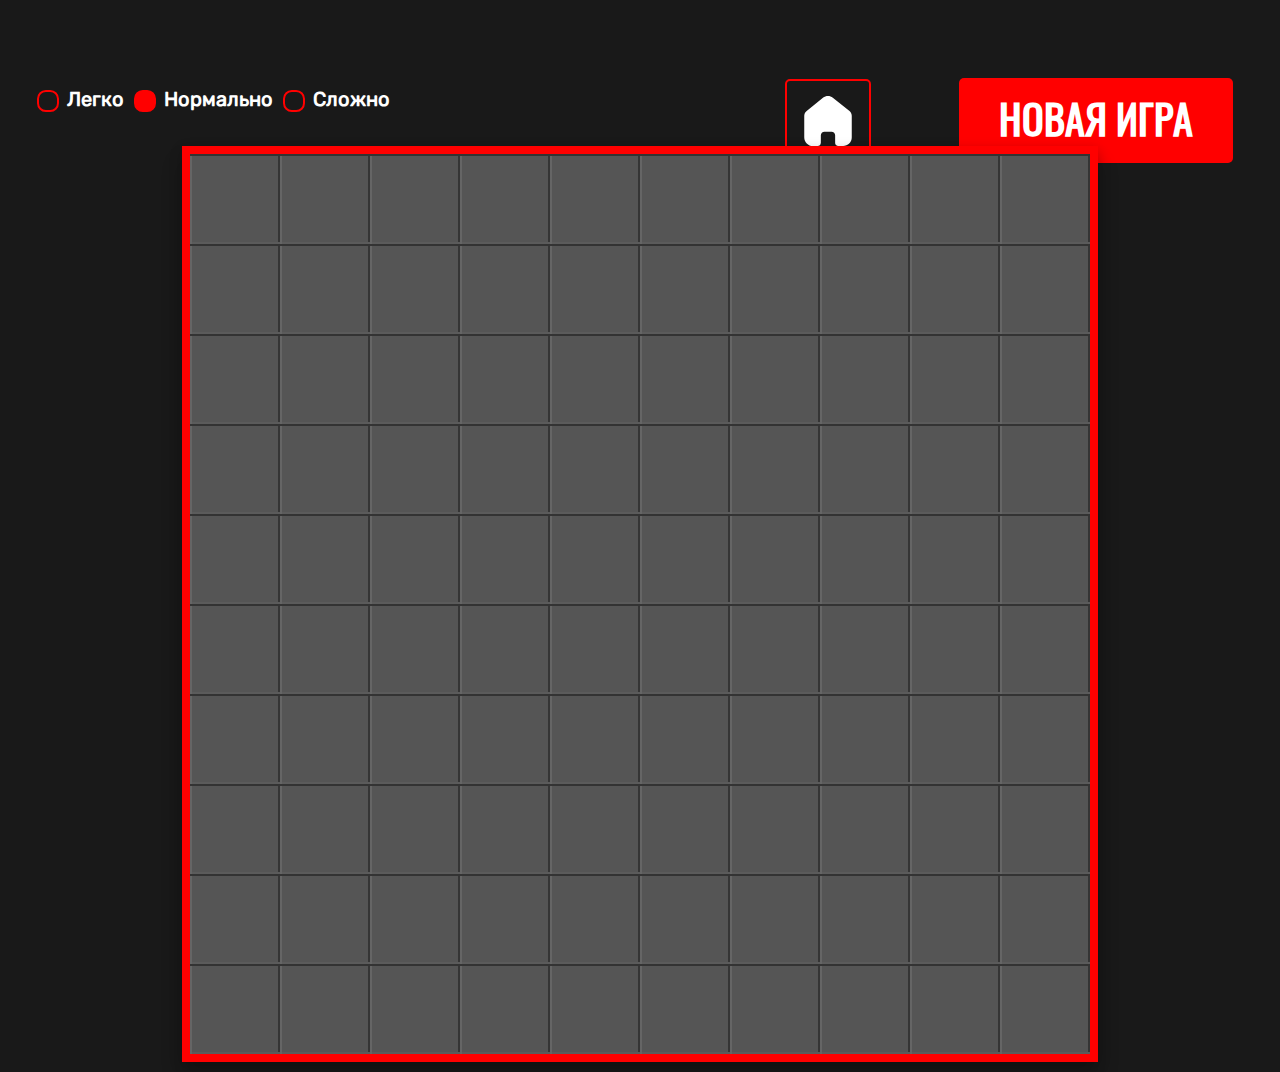
<file: index.html>
<!DOCTYPE html>
<html lang="en">

<head>
    <meta charset="UTF-8">
    <meta name="viewport" content="width=device-width, initial-scale=1.0">
    <title>Сапер by Глухарь</title>
    <meta http-equiv="X-UA-Compatible" content="ie=edge">
    <link rel="stylesheet" href="stylesheets/style.css">

    <link rel="shortcut icon" href="images/logo.svg">
</head>

<body>
    <div class="col-left">    
        <div class="settings">
            <fieldset>
                <input type="radio" id="easy" name="difficulty" value="0.1" class="difficulty">
                <label for="easy">Легко</label> 
                <input type="radio" id="normal" name="difficulty" value="0.2" class="difficulty" checked>
                <label for="normal">Нормально</label>
                <input type="radio" id="hard" name="difficulty" value="0.4" class="difficulty">
                <label for="hard">Сложно</label> 
            </fieldset>
        </div>     
    </div>
    <div class="col-right">
        <a href="home.html" class="main"></a>
        <a href="home.html"><img src="images/home.svg" class="iconhome"></a>
        <a href="#!" class="minesweeper-btn">Новая игра</a>
    </div>
    <div class="board-wrap">
        <div class="board"></div>
    </div>
    <div class="endscreen"></div>
    
</body>
<script src="script.js"></script>
</html>
</file>
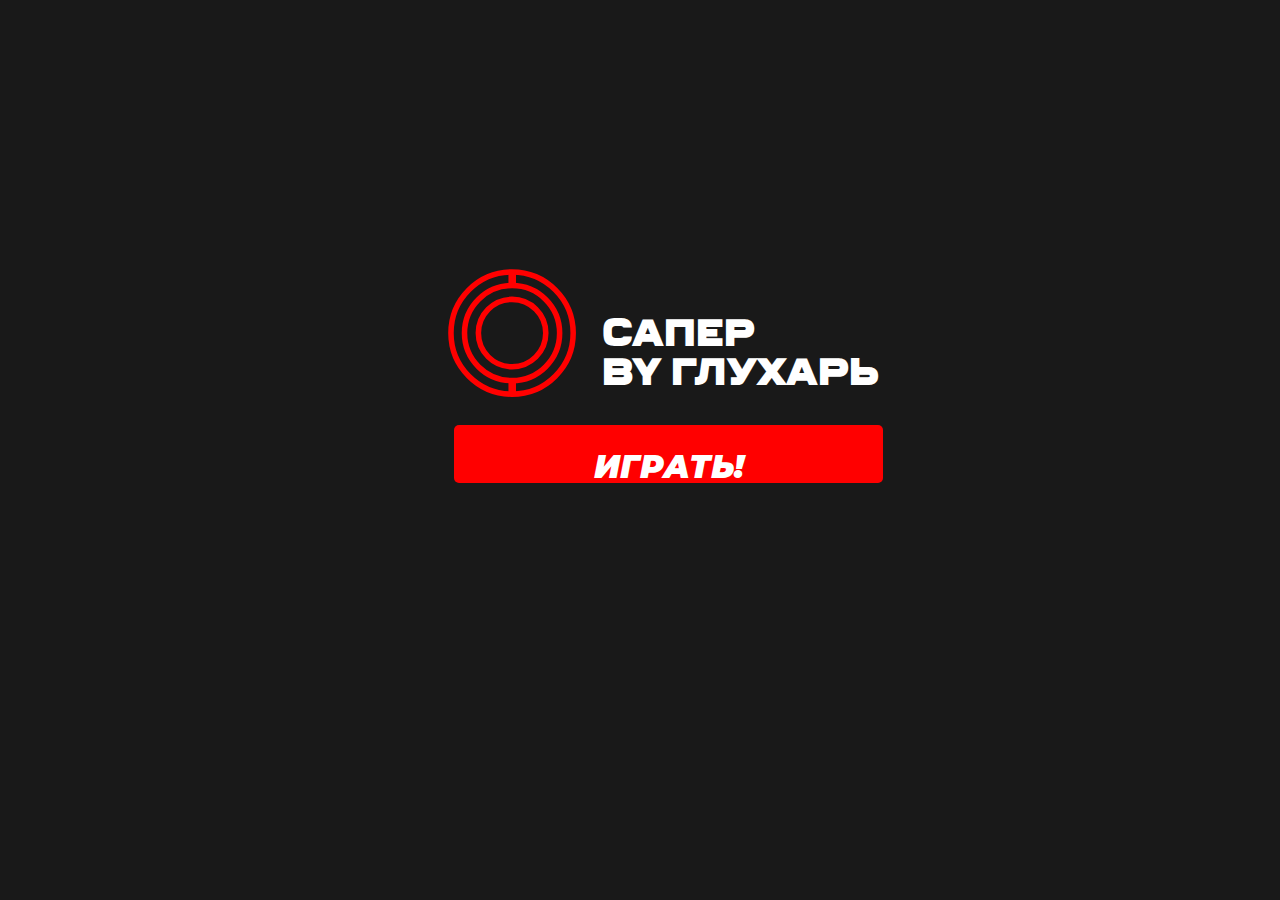
<file: home.html>
<!DOCTYPE html>
<html lang="en">

<head>
    <meta charset="UTF-8">
    <meta name="viewport" content="width=device-width, initial-scale=1.0">
    <title>Глухарь | НАЧАЛО</title>
    <meta http-equiv="X-UA-Compatible" content="ie=edge">
    <link rel="stylesheet" href="stylesheetshome/style.css">

    <link rel="shortcut icon" href="images/logo.svg">
</head>

<body>
    <div class="everything"><div class="first"><img src="images/logo.svg" class="logo">
        <p class="tetx">Сапер<br>by Глухарь</p></div>
        <a href="index.html" class="game">Играть!</a>
    </div>
</body>

</html>
</file>
<file: stylesheets/style.css>
@import "reset.css";
@import "font.css";
@import "main.css";
</file>
<file: stylesheetshome/style.css>
@import "reset.css";
@import "font.css";
@import "main2.css";
</file>
